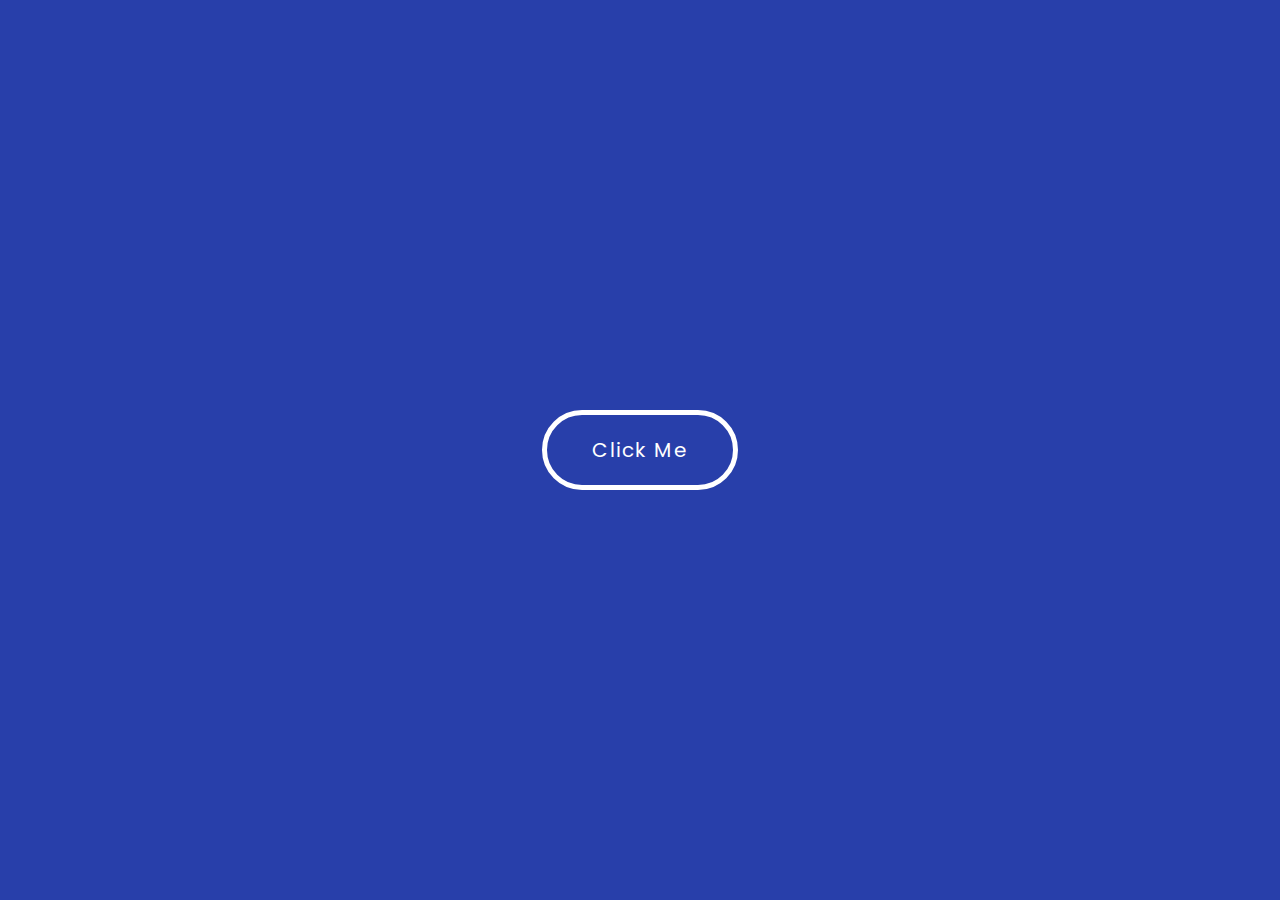
<file: CHANGE_BACKGROUND_COLOR/index.html>
<!DOCTYPE html>
<html lang="en">
<head>
    <meta charset="UTF-8">
    <meta name="viewport" content="width=device-width, initial-scale=1.0">
    <title>change background color</title>
    <link rel="stylesheet" href="style.css">
    <script src="script.js"></script>
    <link href="https://fonts.googleapis.com/css2?family=Poppins:wght@600&display=swap" rel="stylesheet">
</head>
<body>
    <button onclick="changeColor()">Click Me</button>
</body>
</html>
</file>
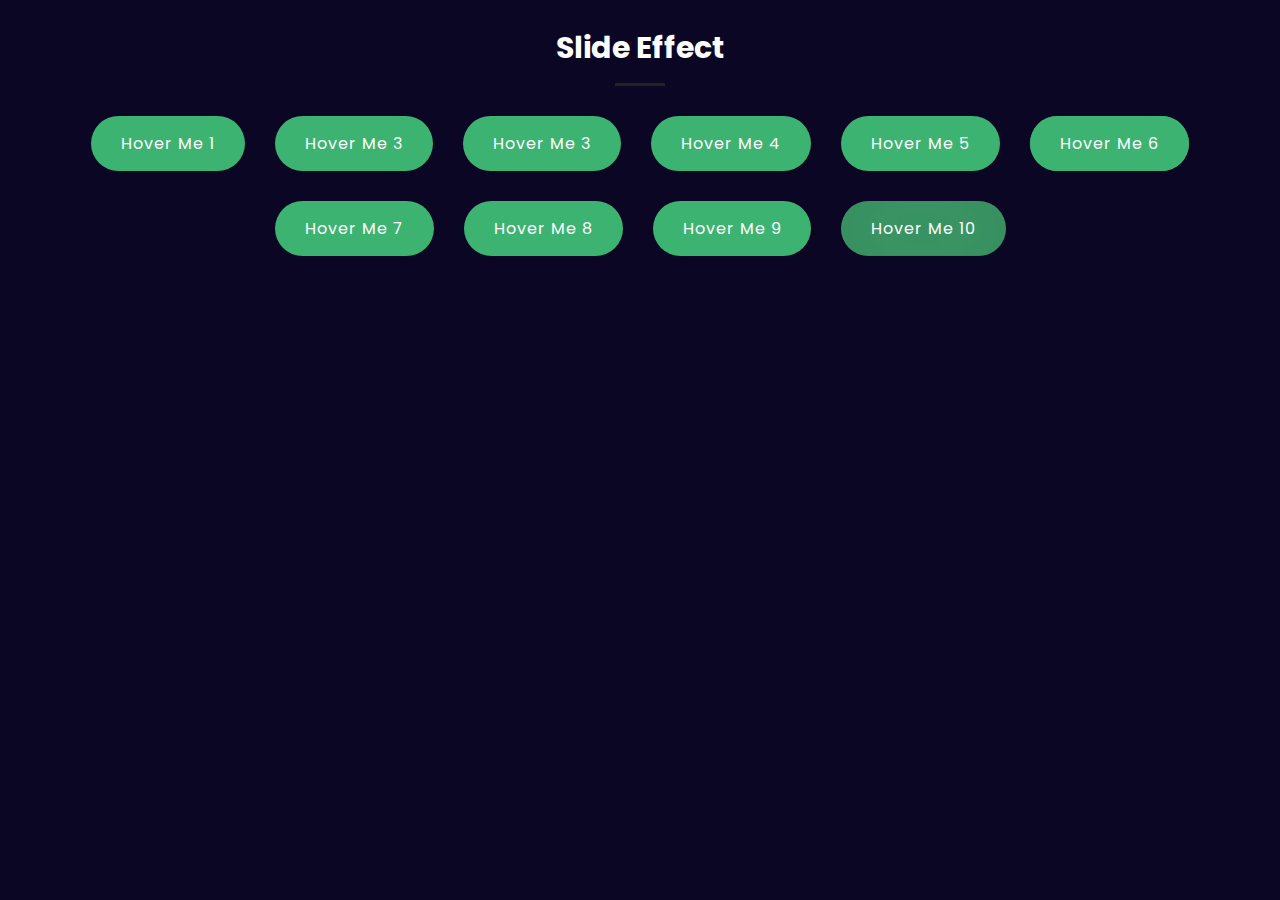
<file: HOVER_EFFECTS/index.html>
<!DOCTYPE html>
<html lang="en">
<head>
    <meta charset="UTF-8">
    <meta name="viewport" content="width=device-width, initial-scale=1.0">
    <title>Document</title>
    <link rel="stylesheet" href="style.css">
</head>
<body>
    <div class="container">
       <h2 class="title">Slide Effect</h2>
       <a href="" class="btn btn-slide-1">Hover Me 1</a>
       <a href="" class="btn btn-slide-2">Hover Me 3</a>
       <a href="" class="btn btn-slide-3">Hover Me 3</a>
       <a href="" class="btn btn-slide-4">Hover Me 4</a>
       <a href="" class="btn btn-slide-5">Hover Me 5</a>
       <a href="" class="btn btn-slide-6">Hover Me 6</a>
       <a href="" class="btn btn-slide-7">Hover Me 7</a>
       <a href="" class="btn btn-slide-8">Hover Me 8</a>
       <a href="" class="btn btn-slide-9">Hover Me 9</a>
       <a href="" class="btn btn-slide-10">Hover Me 10</a>
    </div>
</body>
</html>
</file>
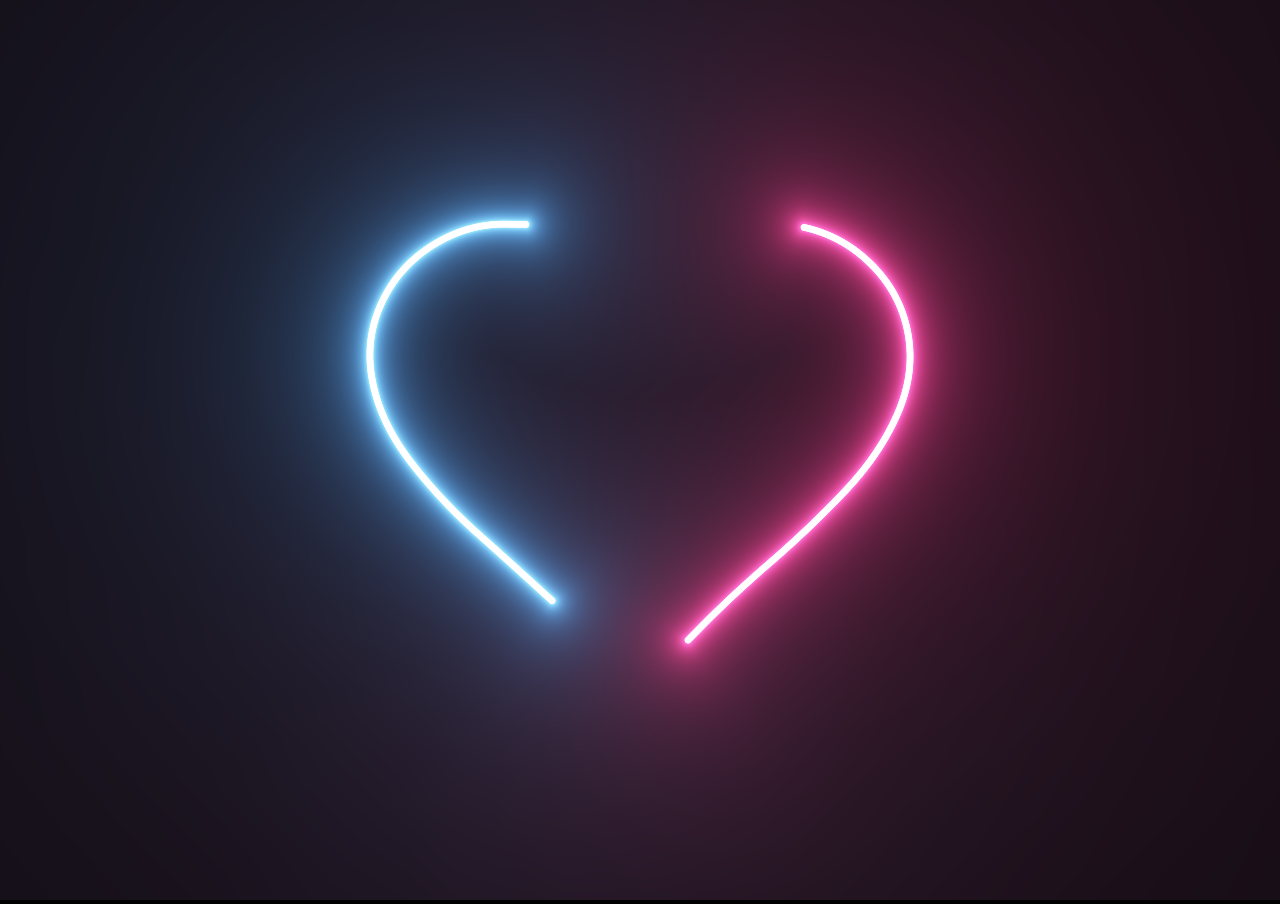
<file: LOVE_ANIMATION/index.html>
<!DOCTYPE html>
<html lang="en">
<head>
    <meta charset="UTF-8">
    <meta name="viewport" content="width=device-width, initial-scale=1.0">
    <title>Document</title>
    <link rel="stylesheet" href="style.css">
</head>
<body>
  
    <canvas id="canvas" width="1400" height="600"></canvas> 
    <script src="script.js"></script>
</body>
</html>
</file>
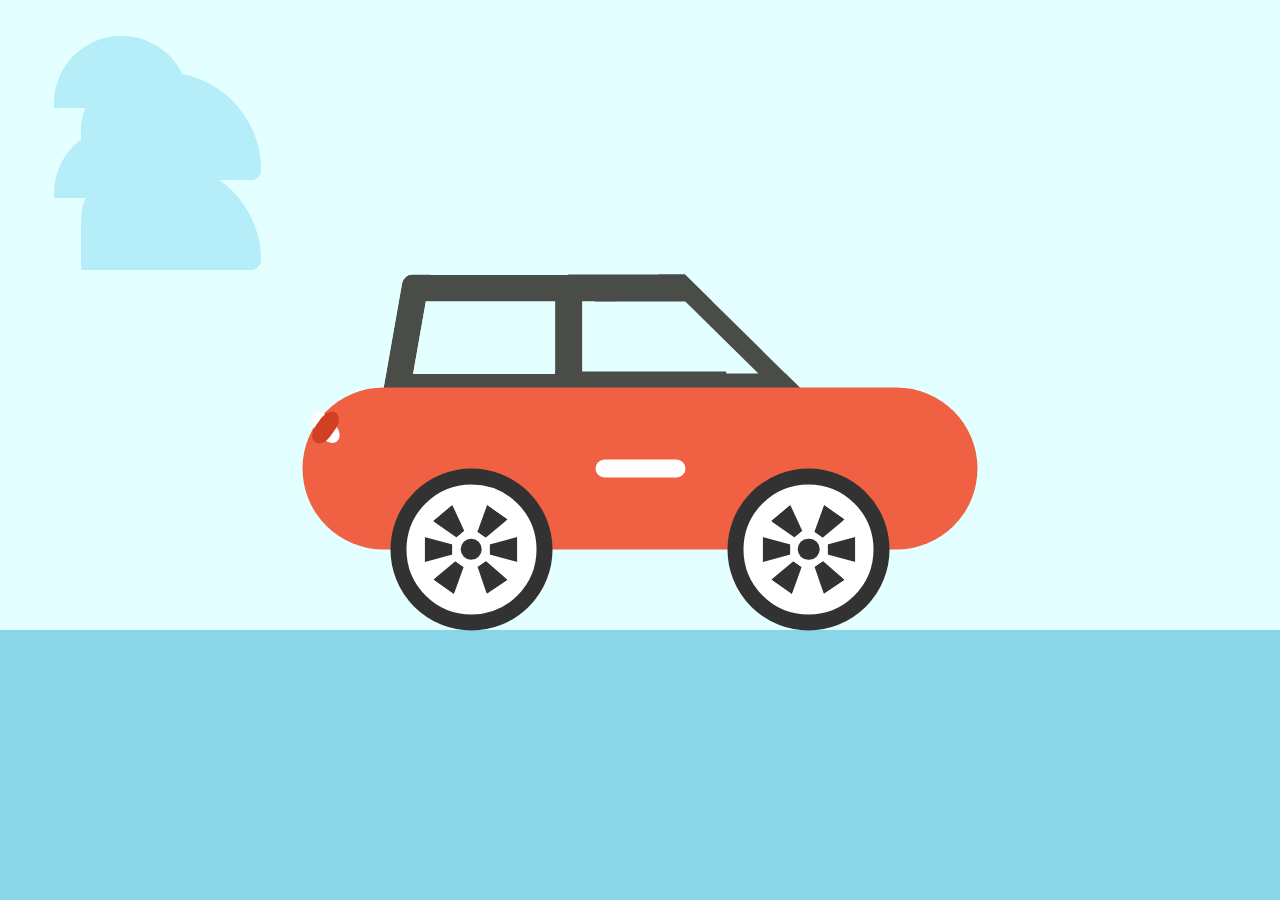
<file: MOVING_CAR_ANMATION/index.html>
<!DOCTYPE html>
<html lang="en">
<head>
    <meta charset="UTF-8">
    <meta name="viewport" content="width=device-width, initial-scale=1.0">
    <title>Document</title>
    <link rel="stylesheet" href="style.css">
</head>
<body>
    <div class="car">
       <div class="car_top"></div> 
       <div class="car_body">
        <div class="car_bulb"></div>
        <div class="car_bulb car_bulb--back"></div>
        <div class="car_center"></div>
       </div>
       <div class="car_wheels">
        <div class="car_wheel car_wheel--1">
            <div class="wheel_circle"></div>
            <div class="wheel1_rect wheel_rect--1"></div>
            <div class="wheel1_rect wheel_rect--2"></div>
            <div class="wheel1_rect wheel_rect--3"></div>
            <div class="wheel1_rect wheel_rect--4"></div>
            <div class="wheel1_rect wheel_rect--5"></div>
            <div class="wheel1_rect wheel_rect--6"></div>
        </div>
        <div class="car_wheel car_wheel--2">
            <div class="wheel_circle"></div>
            <div class="wheel1_rect wheel_rect--1"></div>
            <div class="wheel1_rect wheel_rect--2"></div>
            <div class="wheel1_rect wheel_rect--3"></div>
            <div class="wheel1_rect wheel_rect--4"></div>
            <div class="wheel1_rect wheel_rect--5"></div>
            <div class="wheel1_rect wheel_rect--6"></div>
        </div>
       </div>
    </div>
    <div class="cloud" style="--delay:1s;--top:10vmin"></div>
    <div class="cloud" style="--delay:3s;--top:20vmin"></div>
    <div class="cloud" style="--delay:7s;--top:10vmin"></div>
</body>
</html>
</file>
<file: CHANGE_BACKGROUND_COLOR/style.css>
*{
    padding: 0;
    margin: 0;
}
body{
    background-color: #283faa;
    height: 100vh;
    display: grid;
    place-items: center;
}
button{
    font-family: 'poppins',sans-serif;
    font-size: 20px;
    padding: 20px 45px;
    background-color: transparent;
    border: 5px solid #ffffff;
    color: #ffffff;
    letter-spacing: 1.5px;
    border-radius: 50px;
    cursor: pointer;
    outline: none;
}
</file>
<file: HOVER_EFFECTS/style.css>
@import 
url('https://fonts.googleapis.com/css2?family=Poppins:wght@200;300;400;500;600;700&display=swap');

*{
    box-sizing: border-box;
}
html{
    height: 100%;
}

body{
    width: 100%;
    margin: 0;
    font-family: poppins, Helvetica, sans-serif;
    font-weight: 400;
    background-color: #0b0624;
    color: white;
}
.container{
    margin: 0 auto;
    width: 100%;
    max-width: 1140px;
    text-align: center;
    font-size: 0;
}
h2.title{
    position: relative;
    margin-bottom: 15px;
    padding-bottom: 15px;
    font-size: 30px;
}
h2.title::after{
    position: absolute;
    content: '';
    width: 50px;
    height: 3px;
    left: calc(50% - 25px);
    bottom: 0;
    background: #222222;
}
.btn{
    position: relative;
    display: inline-block;
    color: #ffffff;
    margin: 15px;
    padding: 15px 30px;
    text-align: center;
    font-size: 16px;
    letter-spacing: 1px;
    text-decoration: none;
    background: mediumseagreen;
    border: none;
    border-radius: 50px;
    cursor: pointer;
    transition: ease-out 0.5s;
}
/* Slide 1 */
.btn.btn-slide-1{
    box-shadow: inset 0 0 0 0 #303439;
    }
    .btn.btn-slide-1:hover{
    box-shadow: inset 0 100px 0 0 #303439;
    }
    
    /* Slide 2 */
    .btn.btn-slide-2{
    box-shadow: inset 0 0 0 0 #303439;
    }
    .btn.btn-slide-2:hover{
    box-shadow: inset 0 -100px 0 0 #303439;
    }
    
    /* Slide 3 */
    .btn.btn-slide-3{
    box-shadow: inset 0 0 0 0 #303439;
    }
    .btn.btn-slide-3:hover{
    box-shadow: inset 200px 0 0 0 #303439;
    }
    /* Slide 4 */
    .btn.btn-slide-4{
    box-shadow: inset 0 0 0 0 #303439;
    }
    .btn.btn-slide-4:hover{
    box-shadow: inset -200px 0 0 0 #303439;
    }
    
    /* Slide 5 */
    .btn.btn-slide-5{
    box-shadow: inset 0 0 0 0 #303439;
    }
    .btn.btn-slide-5:hover{
    box-shadow: inset 0 0 0 50px #303439;
    }
    
    /* Slide 6 */
    .btn.btn-slide-6{
    background: mediumseagreen;
    box-shadow: inset 0 0 0 50px mediumseagreen;
    }
    .btn.btn-slide-6:hover{
    box-shadow: inset 0 0 0 0 #303439;
    }
    
    /* Slide 7 */
    .btn.btn-slide-7{
    box-shadow: inset 0 0 0 0 #303439;
    }
    .btn.btn-slide-7:hover{
    box-shadow: inset 200px 50px 0 0 #303439;
    }
    
    /* Slide 8 */
    .btn.btn-slide-8{
    box-shadow: inset 0 0 0 0 #303439;
    }
    .btn.btn-slide-8:hover{
    box-shadow: inset -200px -50px 0 0 #303439;
    }
    
    /* Slide 9 */
    .btn.btn-slide-9{
    box-shadow: inset 0 0 0 0 #303439;
    }
    .btn.btn-slide-9:hover{
    box-shadow: inset 0 0 200px 0 #303439;
    }
    
    /* Slide 10 */
    .btn.btn-slide-10{
    background: #303439;
    box-shadow: inset 0 0 200px 0 mediumseagreen;
    }
    .btn.btn-slide-10:hover{
    box-shadow: inset 0 0 0 0 mediumseagreen;
    }
</file>
<file: LOVE_ANIMATION/style.css>
body{
 background-color: #000;    
  margin: 0;
  overflow: hidden;
  background-repeat: no-repeat;
}
</file>
<file: MOVING_CAR_ANMATION/style.css>
*{
    padding: 0;
    margin: 0;
    box-sizing: border-box;
}
:root{
    --color-car-body:#f06043;
    --color-bg-1:#e4ffff;
}
html{
    height: 100%;
}
body{
    background-image: linear-gradient(to top,#88d6e7 30%,#e4ffff 20%);
}

.car{
    /* background-color: red; */
    position: absolute;
    top: 70%;
    left: 50%;
    transform: translate(-50%,-100%);
    transform-origin: 25% bottom;
    animation: start-car 2.5s 1.1s;
    z-index: 100;
}
.car_top{
    margin-left: 10vmin;
    /* background-color: red; */
    width: 24vmin;
    height: 14vmin;
    transform: skew(-10deg);
    border: 3vmin solid #4a4c48;
    border-radius: 1vmin;
    border-right: 0;

}
.car_top::after{
    content: '';
    position: absolute;
    top: -3vmin;
    right: 0;
    width: 10vmin;
    height: 100%;
    transform: translateX(120%) skew(50deg);
    border: 3vmin solid #4a4c48;
    border-left: 0;

}

.car_top::before{
    content: '';
    position: absolute;
    top: -.22vmin;
    right: 0;
    width: 16vmin;
    height: 100%;
    transform: translateX(70%) skew(10deg);
    border: 3vmin solid #4a4c48;
    border-right: 0;
    border-top: 0;
}

.car_body{
    width: 75vmin;
    height: 18vmin;
    background-color: var(--color-car-body);
    border-radius: 10vmin;
    margin-top: -1.5vmin;
    position: relative;
    z-index: 10;
}

.car_bulb{
    position: absolute;
    top: 14%;
    left: 2%;
    width: 2vmin;
    height: 4vmin;
    border-radius: 1rem / 1.4rem;
    transform: rotate(-40deg);
    background-color: #fff;
}

.car_bulb--back{
    top: 14%;
    left: 2%;
    transform: rotate(35deg);
    background-color: #d14022;

}

.car_center{
    position: absolute;
    top: 50%;
    left: 50%;
    transform: translate(-50%,-50%);
    width: 10vmin;
    height: 2vmin;
    border-radius: 2vmin;
    background-color: #fff;
}

.car_wheels{
    display: flex;
    justify-content: space-around;
    margin-top: -9vmin;
    position: relative;
    z-index: 200;
}

.car_wheel{
    --r:18vmin;
    width: var(--r);
    height: var(--r);
    border-radius: 50%;
    border: 1.8vmin solid #323232;
    background-color: #fff;
    position: relative;
    animation: run 1s linear infinite;

}

.wheel_circle{
    --r:2.4vmin;
    position: absolute;
    top: 50%;
    left: 50%;
    transform: translate(-50%,-50%);
    width: var(--r);
    height: var(--r);
    border-radius: 50%;
    background-color: #323232;
}

.wheel1_rect{
    position: absolute;
    width: 2.8vmin;
    height: 3.1vmin;
    clip-path: polygon(0 0, 100% 0, 70% 100%, 30% 100%);
    background-color: #323232;
}

.wheel_rect--1{
    top: 30%;
    left: 35%;
    transform: translate(-50%,-50%) rotate(-40deg);
}
.wheel_rect--2{
    top: 30%;
    left: 64%;
    transform: translate(-50%,-50%) rotate(35deg);
}
.wheel_rect--3{
    top: 50%;
    left: 25%;
    transform: translate(-50%,-50%) rotate(-90deg);
}
.wheel_rect--4{
    top: 50%;
    left: 75%;
    transform: translate(-50%,-50%) rotate(90deg);
}
.wheel_rect--5{
    top: 70%;
    left: 35%;
    transform: translate(-50%,-50%) rotate(-145deg);
}
.wheel_rect--6{
    top: 70%;
    left: 64%;
    transform: translate(-50%,-50%) rotate(146deg);
}

.cloud{
    position: absolute;
    top: var(--top);
    left: 0;
    widows: 20vmin;
    height: 10vmin;
    border-radius: 10vmin 10vmin 0 6vmin;
    background-color: #b5edf9;
    -webkit-animation: cloud 10s var(--delay) linear backwards;
    animation: cloud 10s var(--delay) linear infinite;

}

.cloud::after{
    content: '';
    position: absolute;
    width: 20vmin;
    height: 12vmin;
    bottom: 0;
    border-radius: 6rem 10rem 1rem 0;
    -webkit-transform: translateX(9vmin);
    transform: translateX(9vmin);
    background-color: #b5edf9;
}

.cloud::before{
    content: '';
    position: absolute;
    width: 15vmin;
    height: 8vmin;
    bottom: 8vmin;
    border-radius: 20vmin 20vmin 0 0;
    -webkit-transform: translateX(6vmin);
    transform: translateX(6vmin);
    background-color: #b5edf9;
}

@keyframes cloud {
    0%{
        transform: translateX(100vw);

    }
    100%{
        transform: translateX(-100vw);
    }
}

@keyframes run {
    0%{
        transform: rotate(0deg);
    }
    100%{
        transform: rotate(360deg);
    }
}

@keyframes start-car {
    0%,10%,20%{
        transform: translate(-50%,-100%);
    }
    5%{
        transform: translate(-40%,-100%);
    }
    15%{
        transform: translate(-45%,-100%);
    }
    25%{
        transform: translate(-45%,-100%) rotate(-20deg);

    }
    35%,45%,50%{
        transform: translate(-45%,-100%) rotate(0deg);
    }

    40%{
        transform: translate(-45%,-100%) rotate(-10deg);
    }
    47%{
        transform: translate(-45%,-100%) rotate(-5deg);
    }
    70%{
        transform: translate(20%,-100%) rotate(0deg);
    }
    100%{
        transform: translate(-50%,-100%) rotate(0deg);
    }
}
</file>
